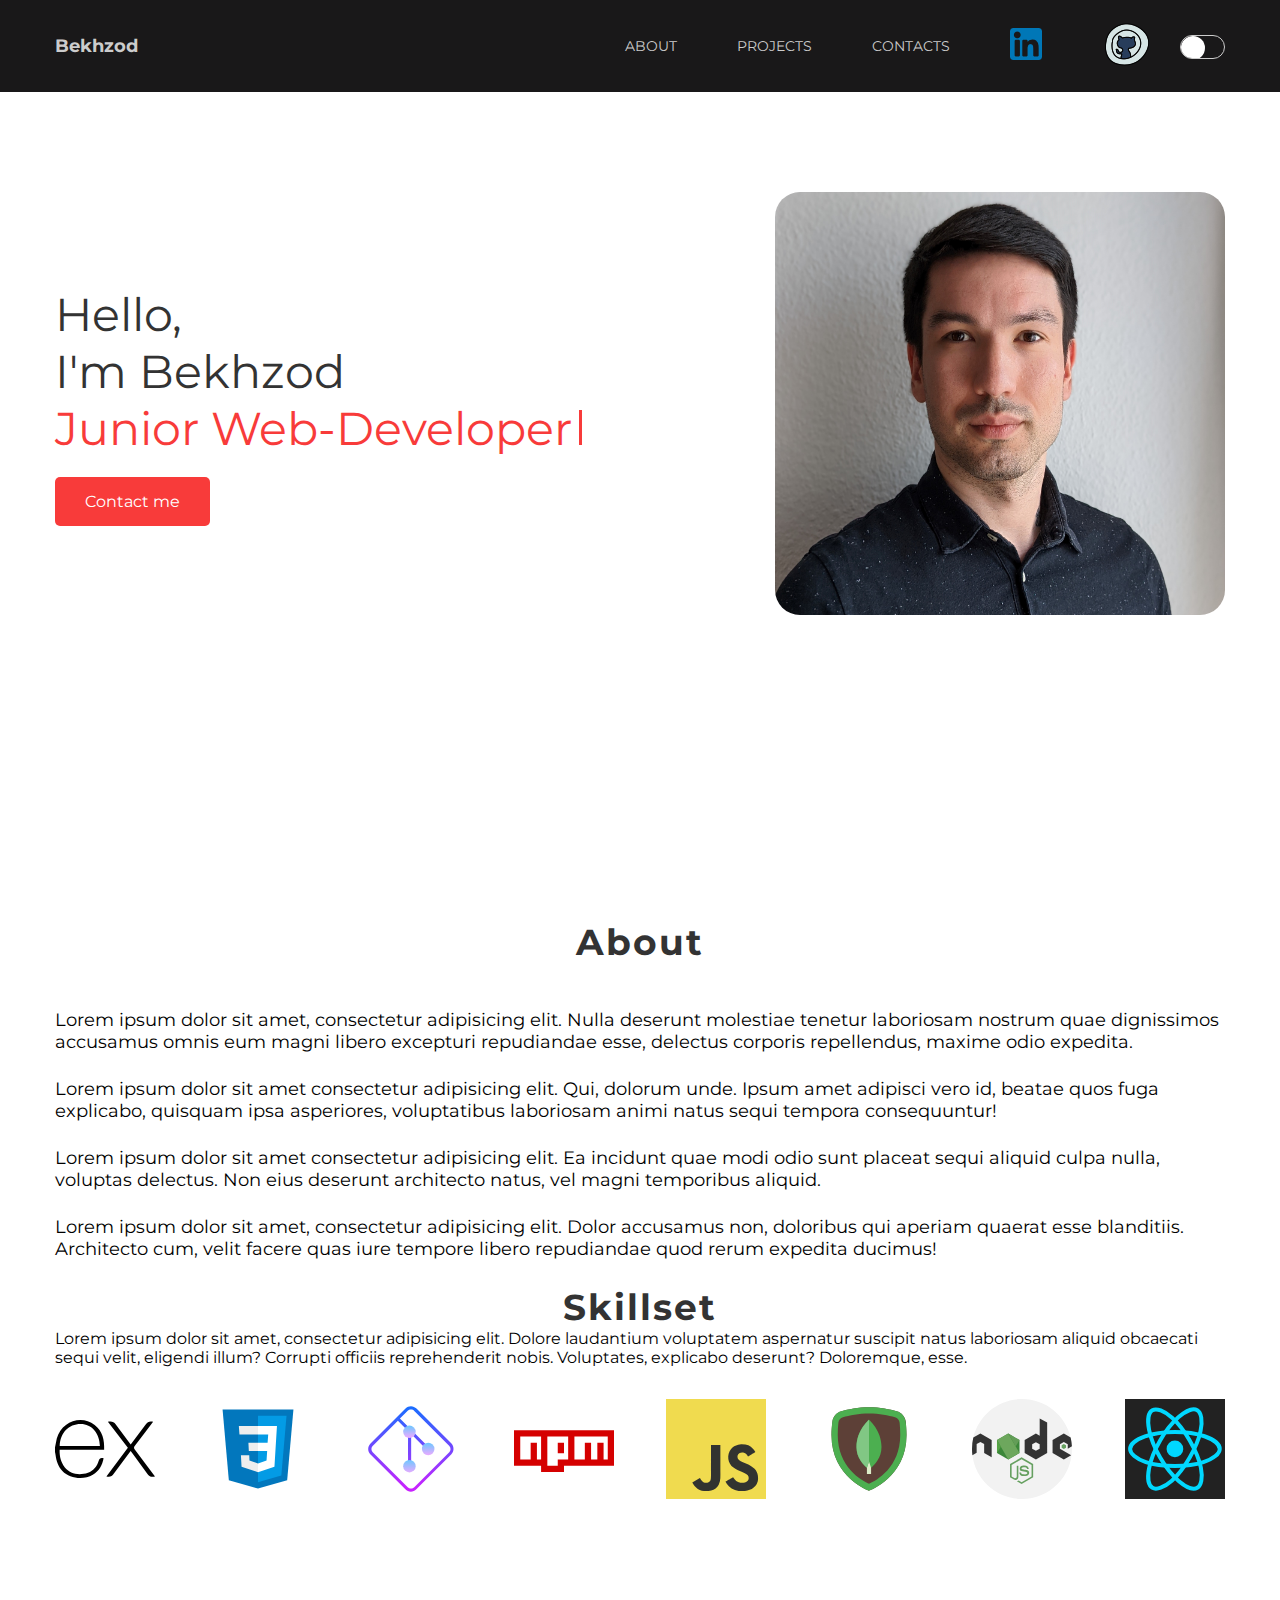
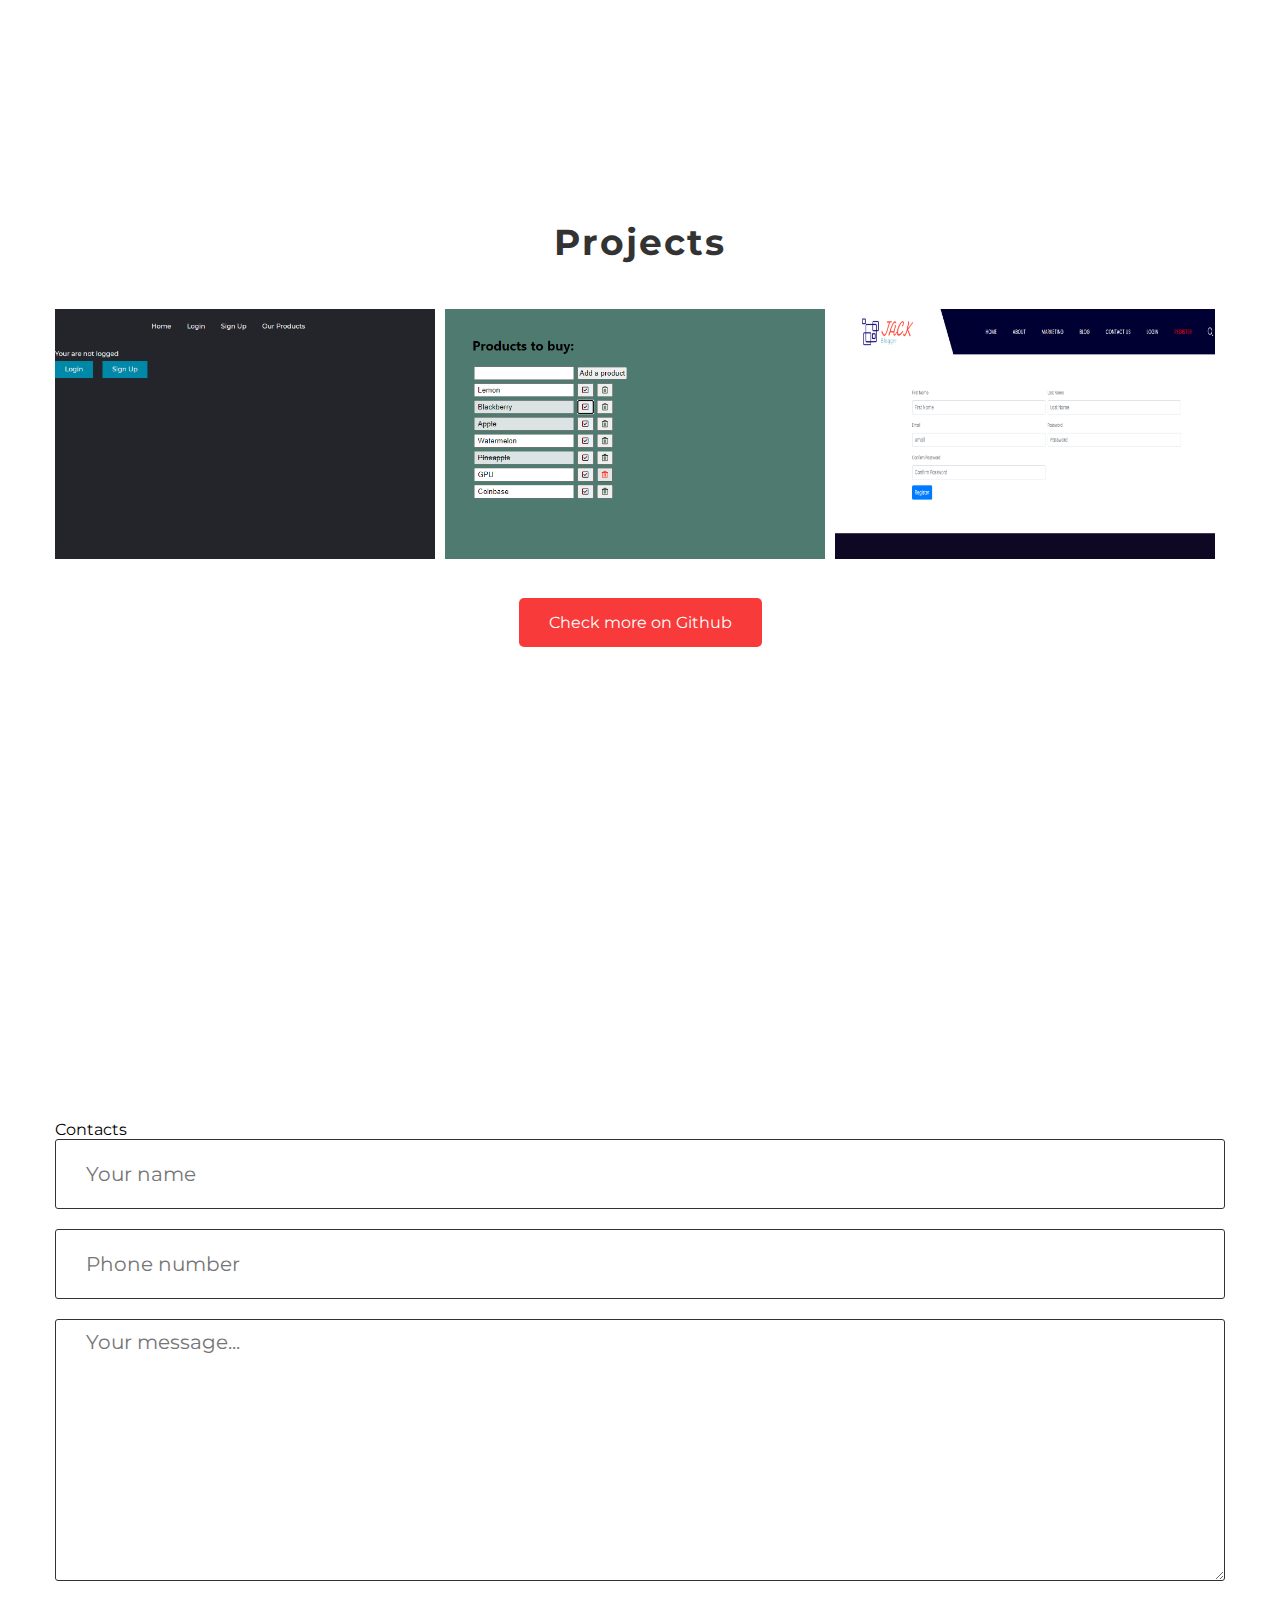
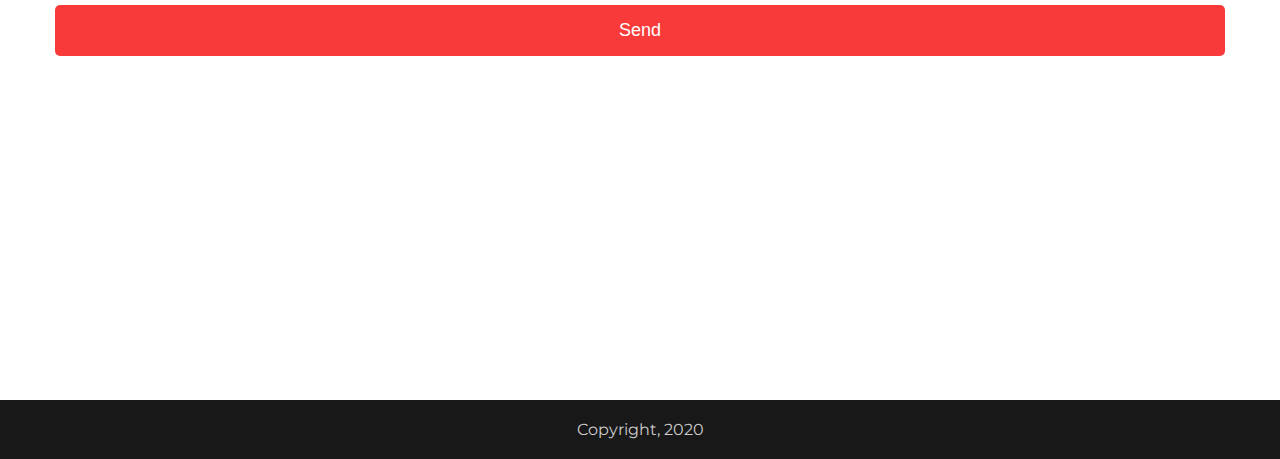
<file: index_2.html>
<!DOCTYPE html>
<html lang="en">
<head>
    <meta charset="UTF-8">
    <meta http-equiv="X-UA-Compatible" content="IE=edge">
    <meta name="viewport" content="width=, initial-scale=1.0">
    <link rel="preconnect" href="https://fonts.gstatic.com">
    <link href="https://fonts.googleapis.com/css2?family=Montserrat:wght@400;700&display=swap" rel="stylesheet">
    <link rel="stylesheet" href="style_2.css">
    <title>Bekhzod A.</title>
</head>
<body>
    <header>

        <div class="header_head">
            <div class="container">
                <div class="head_inner">
                    <div class="logo">Bekhzod</div>
                    <nav>
                       <ul>
                           <li><a href="#about" class="scroll-mouse">About</a></li>
                           <li><a href="#projects" class="scroll-mouse">Projects</a></li>
                           <li><a href="#contacts" class="scroll-mouse">Contacts</a></li>
                           <li><a href="https://www.linkedin.com/in/bekhzod-abdullaev-2b528a20a/" target="_blank"><img src="/icons/linkedin (32).png" alt="linkedin"></a></li>
                           <li><a href="https://www.linkedin.com/in/bekhzod-abdullaev-2b528a20a/" target="_blank"><img src="/icons/icons8-github-48.png" alt="linkedin"></a></li>
                           <li class="toggle"><span></span></li>
                       </ul> 
                    </nav>
                </div>
            </div>
        </div>


        <div class="header_body">
            <div class="container">
                <div class="header_body_inner">

                    <div class="left">
                        <div class="title">Hello,<br> I'm Bekhzod<br><span>Junior Web-Developer<span class="edit_span"></span></span></div>
                        <a href="#" class="btn">Contact me</a>
                    </div>

                    <div class="right">
                        <img src="./images/PXL_20210601_082752370.PORTRAIT1.jpg" alt="">
                    </div>
                </div>
            </div>
        </div>
    </header>


    <section id="about">

        <div class="container">


            <div class="section_title">
                <h3>About</h3> 
            </div>

                <div class="section_text">
                    <p>
                        Lorem ipsum dolor sit amet, consectetur adipisicing elit. Nulla deserunt molestiae tenetur laboriosam nostrum quae dignissimos accusamus omnis eum magni libero excepturi repudiandae esse, delectus corporis repellendus, maxime odio expedita.
                    </p>
                    <p>Lorem ipsum dolor sit amet consectetur adipisicing elit. Qui, dolorum unde. Ipsum amet adipisci vero id, beatae quos fuga explicabo, quisquam ipsa asperiores, voluptatibus laboriosam animi natus sequi tempora consequuntur!
                    </p>
                    <p>
                        Lorem ipsum dolor sit amet consectetur adipisicing elit. Ea incidunt quae modi odio sunt placeat sequi aliquid culpa nulla, voluptas delectus. Non eius deserunt architecto natus, vel magni temporibus aliquid.
                    </p>
                    <p>
                        Lorem ipsum dolor sit amet, consectetur adipisicing elit. Dolor accusamus non, doloribus qui aperiam quaerat esse blanditiis. Architecto cum, velit facere quas iure tempore libero repudiandae quod rerum expedita ducimus!
                    </p>
                </div>
             

        

                <div class="skills_title">
                
                        <div class="section_title">
                            <h3>Skillset</h3> 
                            <p>Lorem ipsum dolor sit amet, consectetur adipisicing elit. Dolore laudantium voluptatem aspernatur suscipit natus laboriosam aliquid obcaecati sequi velit, eligendi illum? Corrupti officiis reprehenderit nobis. Voluptates, explicabo deserunt? Doloremque, esse.</p>
                        </div>


                        <div class="skills_logos">
                            
                                <img src="/icons/expressjs.svg" alt="express">
                                <img src="/icons/icons8-css3.svg" alt="css">
                                <img src="/icons/icons8-git.svg" alt="git">
                                <img src="/icons/icons8-npm.svg" alt="npm">
                                <img src="/icons/logo-javascript.svg" alt="jscript">
                                <img src="/icons/icons8-mongodb.svg" alt="mongo">
                                <img src="/icons/nodejs-2.svg" alt="node">
                                <img src="/icons/react-1.svg" alt="react">
                            
                        </div>
                
               
                </div> 
        </div>

    </section>

    
       
    


    <section id="projects">
        <div class="container">


            <div class="section_title">
                <h3>Projects</h3> 
            </div>

                <div class="project_items">
                    <a href="#" class="item">
                        <img src="./images/laptopshop.png" alt="">
                    </a>
                    <a href="#" class="item">
                        <img src="./images/shoppinglist.png" alt="#">
                    </a>
                    <a href="#" class="item">
                        <img src="./images/blogpages.png" alt="#">
                    </a>
                </div>
                <div class="project_btn">
                    <a href="#" class="btn">Check more on Github</a>
                </div>
                

        </div>
    </section>


    <section id="contacts">
        <div class="container">


            <div class="section_title">
                Contacts
            </div>

            <div class="contacts_form">
                <form action="">
                    <input type="text" placeholder="Your name">
                    <input type="text" placeholder="Phone number">
                    <textarea name="" id="" cols="30" rows="10" placeholder="Your message..."></textarea>
                    <button type="submit">Send</button>
                </form>
            </div>


        </div>
    </section>



    <footer>
        <p>Copyright, 2020</p>
    </footer>











    <script src="https://code.jquery.com/jquery-3.6.0.js" integrity="sha256-H+K7U5CnXl1h5ywQfKtSj8PCmoN9aaq30gDh27Xc0jk=" crossorigin="anonymous"></script>

    <script src="./js/main.js"></script>
</body>
</html>
</file>
<file: style_2.css>
* {
    margin: 0;
    padding: 0;
    box-sizing: border-box;    
}
html{
    scroll-behavior: smooth;
}
body {
    position: relative;
    background-color: #fff;
    font-family: 'Montserrat', sans-serif;
    transition: all .7s ease;  
}

body.toggled { 
    background-color: #1c323b;
}

.container {
    max-width: 1200px;
    margin: 0 auto;
    padding: 0 15px;
}

header {
    position: relative;
    overflow: hidden;
    width: 100%;
    height: 100vh;
}

.header_head {
    position: relative;
    background-color: #191819;   
}

.head_inner {
    display: flex;
    justify-content: space-between;
    align-items: center;
}

.head_inner .logo {
    font-weight: bold;
    font-size: 18px;
    color: #ccc;
}

.head_inner nav ul {
    margin: 0;
    padding: 0;
    display: flex;
    align-items: center;
}

.head_inner nav ul li{
    list-style-type: none;
}
.head_inner nav ul li a, .head_inner nav ul li span{
    font-size: 14px;
    display: inline-block;
    color: #ccc;
    padding: 20px 30px;
    text-decoration: none;
    text-transform: uppercase;
}


.head_inner nav ul li.toggle span{
    position: relative;
    width: 45px;
    height: 24px;
    border: 1px solid #ccc;
    border-radius: 10em;
    padding: 0;
    margin-top: 5px;
    overflow: hidden;
}

.head_inner nav ul li.toggle span:after{
    content: "";
    position: absolute;
    top: 0;
    left: 0;
    width: 24px;
    height: 24px;
    background-color: #fff;
    border-radius: 10em;
    transition: all .5s ease;
}

body.toggled .head_inner nav ul li.toggle span:after{
    left: 20px;
}
body.toggled .header_body_inner .left .title{
    color: #fff;
}
.header_body{
    position: relative;
    width: 100%;
    height: 100%;
    margin-top: 100px;
}
.header_body_inner{
    display: flex;
    justify-content: space-between;
    align-items: center;
    width: 100%;
}
.header_body_inner .left .title{
    color: #333;
    font-size: 46px;
    transition: all .5s ease;

}
.header_body_inner .left .title span{
    color: #f83b3a;
}
a.btn{
    display: inline-block;
    background-color: #f83b3a;
    color: #fff;
    padding: 15px 30px;
    text-decoration: none;
    margin-top: 20px;
    border-radius: 5px;
}
.header_body_inner .right img{
    border-radius: 25px;
    width: 450px;
    height: 423px;
    
}

section {
    position: relative;
    padding: 20px 0;
    width: 100%;
    height: 100vh;
}

.section_title h3{
    text-align: center;
    font-size: 36px;
    font-weight: bold;
    letter-spacing: 2px;
    color: #333;
}

.section_text {
    margin-top: 45px;
}
.section_text p {
    font-size: 18px;
    margin-bottom: 25px;
}

body.toggled .section_text p, body.toggled .section_title h3, body.toggled .section_title p {
    color: #fff;
}

.project_items {
    margin-top: 45px;
    display: flex;
    flex-wrap: wrap;
}

.project_items .item img{
    max-width: 100%;
}

.project_items .item{
    display: block;
    position: relative;
    margin: 0 10px 15px 0;
    width: calc(100% / 3 - 10px);
}

.project_items .item:last-child{
    margin-right: 0;
}

.project_btn{
    display: flex;
    justify-content: center;
}

.contact_form {
    position: relative;
    max-width: 700px;
    margin: 45px auto;
    text-align: center;
}

.contacts_form form input {
    width: 100%;
    height: 70px;
    margin-bottom: 20px;
    padding: 10px 0 10px 30px;
    font-family: 'Montserrat', sans-serif;    
    font-size: 20px;
    border: 1px solid #333;
    border-radius: 3px;
}

.contacts_form form textarea{
    width: 100%;
    font-size: 20px;
    border: 1px solid #333;
    border-radius: 3px;
    font-family: 'Montserrat', sans-serif;
    padding: 10px 0 10px 30px;
}
.contacts_form form button{
    background-color: #f83b3a;
    color: #fff;
    padding: 15px 30px;
    text-decoration: none;
    margin-top: 20px;
    border-radius: 5px;
    border: none;
    width: 100%;
    font-size: 18px;
}
footer{
    position: relative;
    padding: 20px 0;
    background-color: #191819;
}
footer p{
    text-align: center;
    color: #ccc;
}

.head_inner nav ul li a:hover {
    color: #1c323b;
}

.skills_logos img {
    width: 100px;
    
}

.skills_logos {
    display: flex;
    flex-direction: row;
    justify-content: space-between;
    margin-top: 2rem;
}

.edit_span {
    width: 3px;
    height: 35px;
    background-color: #f83b3a;
    display: inline-block;
    margin-left: 7px;
    animation: blink 1.7s infinite;
}

.title {
    justify-content: baseline;
    display: flex;
    flex-direction: column;
}

@keyframes blink {
    0% {opacity: 0;}
    50%{opacity: 1;}
    100%{opacity: 0;}
}
</file>
